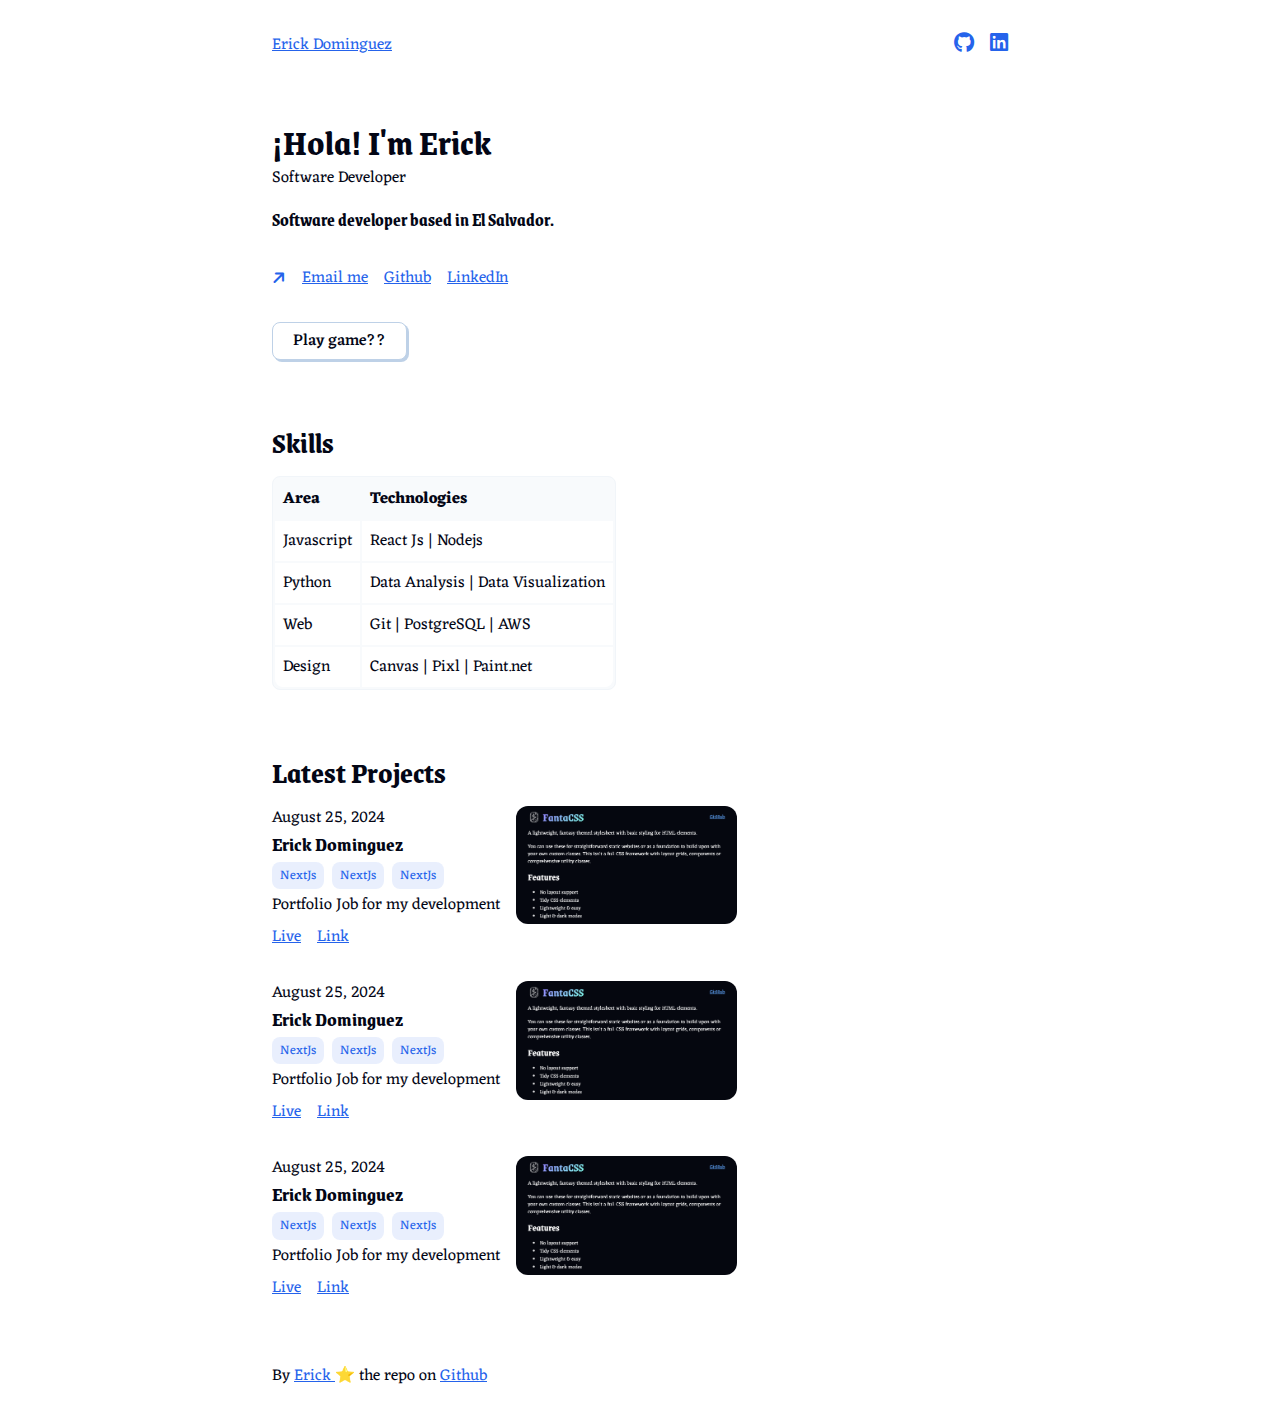
<file: 1_web_portfolio/index.html>
<!DOCTYPE html>
<html lang="en">

<head>
    <meta charset="UTF-8">
    <meta name="viewport" content="width=device-width, initial-scale=1.0">
    <title>Erick Style Portfolio</title>
    <link rel="stylesheet" href="style.css" />
    <link rel="stylesheet" href="fanta.css" />
    <link rel="stylesheet" href="https://cdnjs.cloudflare.com/ajax/libs/font-awesome/6.7.2/css/all.min.css"
        integrity="sha512-Evv84Mr4kqVGRNSgIGL/F/aIDqQb7xQ2vcrdIwxfjThSH8CSR7PBEakCr51Ck+w+/U6swU2Im1vVX0SVk9ABhg=="
        crossorigin="anonymous" referrerpolicy="no-referrer" />

</head>

<body>
    <header>
        <a href="/"> Erick Dominguez </a>
        <nav>
            <a target="_blank" href="https://github.com/00437110"><i class="fa-brands fa-github"></i></a>
            <a target="_blank" href="https://www.linkedin.com/in/erick-dominguez-mejia-7a2981177/"><i
                    class="fa-brands fa-linkedin"></i></a>

        </nav>
    </header>
    <main>
        <section>
            <div class="intro-header">
                <h1>¡Hola! I'm Erick</h1>
                <p>Software Developer</p>
            </div>
            <h5 class="intro-description">
                Software developer based in El Salvador.

            </h5>

            <div class="links-container">
                <i class="fa-solid link-arrow fa-arrow-right"></i>
                <a href="mailto:erick-dominguezm@hotmail.com"> Email me</a>
                <a target="_blank" href="https://github.com/00437110">Github</a>
                <a target="_blank" href="https://www.linkedin.com/in/erick-dominguez-mejia-7a2981177/">LinkedIn</a>


            </div>

            <div id="play-game">
                <button onclick="playGame()">Play game??</button>
            </div>

            <div style="display: none;" class="color-div">
                <h4> Pick a color</h4>
                <p style="display: none;">Great. Now it is ruined.</p>
                <input type="color" id="color-picker" onchange="changeColor()" value="#0084ff" />
                <button style="display: none;" onclick="resetColor()">reset </button>


            </div>



        </section>

        <section>
            <h2>Skills</h2>
            <table>
                <thead>
                    <tr>
                        <th>Area</th>
                        <th>Technologies</th>
                    </tr>
                </thead>
                <tbody>
                    <tr>
                        <td>Javascript</td>
                        <td>React Js | Nodejs</td>
                    </tr>
                    <tr>
                        <td>Python</td>
                        <td>Data Analysis | Data Visualization</td>
                    </tr>
                    <tr>
                        <td>Web</td>
                        <td>Git | PostgreSQL | AWS</td>
                    </tr>
                    <tr>
                        <td>Design</td>
                        <td>Canvas | Pixl | Paint.net</td>
                    </tr>
                </tbody>


            </table>

        </section>


        <section>
            <h2>Latest Projects</h2>
            <div class="cards-grid">
                <div class="project-card">
                    <div>
                        <p>August 25, 2024</p>
                        <h4>Erick Dominguez</h4>
                        <div class="tech-list">
                            <div class="card-button-secondary">
                                <p> NextJs</p>
                            </div>
                            <div class="card-button-secondary">
                                <p> NextJs</p>
                            </div>
                            <div class="card-button-secondary">
                                <p> NextJs</p>
                            </div>

                        </div>
                        <p>
                            Portfolio Job for my development
                        </p>
                        <div class="project-links">
                            <a target="_blank" href="/">Live</a>
                            <a target="_blank" href="/">Link</a>

                        </div>
                    </div>
                    <div class="img-div">
                        <img class="big-img" src="/1_web_portfolio/public/fantacss.png" alt="erick-thumbnail">
                    </div>
                </div>


                <div class="project-card">
                    <div>
                        <p>August 25, 2024</p>
                        <h4>Erick Dominguez</h4>
                        <div class="tech-list">
                            <div class="card-button-secondary">
                                <p> NextJs</p>
                            </div>
                            <div class="card-button-secondary">
                                <p> NextJs</p>
                            </div>
                            <div class="card-button-secondary">
                                <p> NextJs</p>
                            </div>

                        </div>
                        <p>
                            Portfolio Job for my development
                        </p>
                        <div class="project-links">
                            <a target="_blank" href="/">Live</a>
                            <a target="_blank" href="/">Link</a>

                        </div>
                    </div>
                    <div class="img-div">
                        <img class="big-img" src="/1_web_portfolio/public/fantacss.png" alt="erick-thumbnail">
                    </div>
                </div>


                <div class="project-card">
                    <div>
                        <p>August 25, 2024</p>
                        <h4>Erick Dominguez</h4>
                        <div class="tech-list">
                            <div class="card-button-secondary">
                                <p> NextJs</p>
                            </div>
                            <div class="card-button-secondary">
                                <p> NextJs</p>
                            </div>
                            <div class="card-button-secondary">
                                <p> NextJs</p>
                            </div>

                        </div>
                        <p>
                            Portfolio Job for my development
                        </p>
                        <div class="project-links">
                            <a target="_blank" href="/">Live</a>
                            <a target="_blank" href="/">Link</a>

                        </div>
                    </div>
                    <div class="img-div">
                        <img class="big-img" src="/1_web_portfolio/public/fantacss.png" alt="erick-thumbnail">
                    </div>
                </div>
            </div>

        </section>


    </main>
    <footer>
        <p>By <a target="_blank" href="https://github.com/00437110">Erick </a> ⭐ the repo on <a target="_blank"
                href=" "> Github </a></p>

    </footer>
    <script>
        //interactivity for process
        //1- select html elements
        const body = document.querySelector('body') //like css select, it finds the matching element
        const colorInput = document.getElementById('color-picker')//this one selects elements with an id, the color input has the id='color-picker'
        const colorDiv = document.querySelector('.color-div')//we use .color-div because it is a class
        const hiddenText = document.querySelector('.color-div p') //great you ruined
        const resetBtn = document.querySelector('.color-div button')//the reset
        const playBtn = document.getElementById('play-game')//button functionality




        //2-create funcionts

        function playGame() {
            //this function enables the play of the game, by showing the color selector input

            colorDiv.style.display = 'block' //grabbing colorDiv, its style and 
            // its display status and change it to "block", because it is normally in "none"

            playBtn.style.display = 'none' // it will hide the button

        }

        function changeColor() {
            //takae the users selected color on the input and assign it to be the bg color of the website

            const selectedColor = colorInput.value //to get the selected color
            body.style.background = selectedColor
            resetBtn.style.display = 'block' //show the reset buttn, hidden text and remove color input
            hiddenText.style.display = 'block'
            colorInput.style.display = 'none '//remove color input

        }


        function resetColor() {
            colorInput.style.display = 'block'
            body.style.background = 'white' // in case of dark mode, we need to do a function
            playBtn.style.display = 'block'


            hiddenText.style.display = 'none'
            resetBtn.style.display = 'none'
            colorDiv.style.display = 'none'

        }



        //3- asign functions to the buttonhs and call the elements

    </script>
</body>

</html>
</file>
<file: 1_web_portfolio/style.css>
body {
    min-height: 100vh;
    display: flex;
    flex-direction: column;
}

header,
main,
footer {
    max-width: 800px;
    width: 100%;
    margin: 0 auto;
    padding: 2rem;
}

header {
    display: flex;
    align-items: center;
    justify-content: space-between;
    gap: 1rem;
}

nav {
    display: flex;
    align-items: center;
    gap: 1rem;
}

nav i {
    font-size: 1.3rem;
}

main,
section {
    display: flex;
    flex-direction: column;

}

main {
    gap: 4rem;

}

section{
    gap: 1rem;
}

.intro-header p {
    padding-top: 0.25rem; /*will create a bit of space between title and intro space*/

}

.intro-description {
    max-width: 500px;

}

.links-container {
    display: flex;
    align-items: center;
    gap: 1rem;
    padding: 1rem 0;
}

.link-arrow {
    color: var(--color-link);/* from the fantaCSS file*/
    transform: rotate(-45deg);

}

.color-div {
    display: flex;
    flex-direction: column;
    gap: 0.5rem;
}

.cards-grid{
    display: flex;
    flex-direction: column;
    gap: 2rem;

}

.project-card{
    display: flex;
    flex-direction: column;
    gap: 1rem;

}

/*Links to the projects*/
.project-links{
    display: flex;
    align-items: center;
    gap: 1rem;
    padding-top: 0.5rem;
    
}

.tech-list{
    display: flex;
    align-items: center;
    gap: 0.5rem;
    flex-wrap: wrap; /*wrap will let the row wrap to the next line if it overflows the screen*/
    padding: 0.25rem 0; /*0.25 vertical, 0 horizontal*/
}

.tech-list div {
    padding: 0.1rem 0.5rem; /*first is vertical, second is horizontal*/
    border-radius: var(--border-radius-small);
}

.tech-list p {
    font-size: 0.8rem;
}

@media (min-width: 640px) {
    .project-card{
        flex-direction: row; /*everthing is vertically oriented, so this will be in row*/
    }
    
    .project-card .img-div{
        max-width: 30%;
    }
    
}
</file>
<file: 1_web_portfolio/fanta.css>
/**
* Fanta.css (Fantasy + CSS)
* Version 0.1.0
* https://github.com/jamezmca/fantacss
*
* Sections
* 1. Content sectioning
* 2. Text content
* 3. Inline text semantics
* 4. Image and multimedia
* 5. Tables
* 6. Forms
* 7. Interactive elements
*
*/

@import url('https://fonts.googleapis.com/css2?family=Eczar:wght@400..800&family=Grenze:ital,wght@0,100;0,200;0,300;0,400;0,500;0,600;0,700;0,800;0,900;1,100;1,200;1,300;1,400;1,500;1,600;1,700;1,800;1,900&display=swap');

:root {
    --background-primary: white;
    --background-secondary: '';
    --background-tertiary: #dbeafe;
    --background-accent: '';
    --background-compliment: '';
    --background-gradient: '';
    --background-muted: #f8fafc;

    --color-primary: #030615;
    --color-secondary: '';
    --color-tertiary: '';
    --color-accent: '';
    --color-compliment: '';
    --color-gradient: '';
    --color-muted: ;
    --color-link: #2563eb;
    --color-link-transparent: rgba(37, 99, 235, 0.1);

    --color-success: '';
    --color-warning: '';
    --color-error: '';
    --color-info: '';
    --color-highlight: #fef9c3;

    --gradient-start: #9580ff;
    --gradient-end: #80ffea;

    --border-primary: #f1f5f9;
    --border-secondary: #bed1e7;
    --border-highlight: #64748b;
    --border-tertiary: '';

    --shadow-dark: '';
    --shadow-light: '';
    --shadow-text: '';

    --padding-small: 1rem;
    --padding-large: 2rem;

    --border-radius-small: 0.5rem;
    --border-radius-large: 0.75rem;
    --highlight-border-radius: 0.5rem;

    --text-selection: '';
}

/* @media (prefers-color-scheme: dark) {
    :root {
        --background-primary: #05070f;
        --background-secondary: #0e101e;
        --background-tertiary: #121424;
        --background-accent: '';
        --background-compliment: '';
        --background-gradient: '';
        --background-muted: #1a1e32;

        --color-primary: white;
        --color-secondary: '';
        --color-tertiary: '';
        --color-accent: '';
        --color-compliment: '';
        --color-gradient: '';
        --color-muted: ;
        --color-link: #60a5fa;
        --color-link-transparent: rgba(37, 99, 235, 0.1);

        --color-success: '';
        --color-warning: '';
        --color-error: '';
        --color-info: '';
        --color-highlight: #fef9c3;

        --gradient-start: #9580ff;
        --gradient-end: #80ffea;

        --border-primary: #29325b;
        --border-secondary: #323c71;
        --border-highlight: #4649af;
        --border-tertiary: '';

        --shadow-dark: '';
        --shadow-light: '';
        --shadow-text: '';

        --padding-small: 1rem;
        --padding-large: 2rem;

        --border-radius-small: 0.5rem;
        --border-radius-large: 0.75rem;
        --highlight-border-radius: 0.5rem;

        --text-selection: '';
    }
} */

* {
    margin: 0;
    padding: 0;
    box-sizing: border-box;
    font-family: "Eczar", serif;
}

body {
    background: var(--background-primary);
    color: var(--color-primary);
    font-size: 0.875rem;
    line-height: 1.6rem;
}

/* Special */
.text-gradient {
    -webkit-text-fill-color: transparent;
    -webkit-background-clip: text;
    background-image: linear-gradient(135deg, var(--gradient-start) 0, var(--gradient-end) 100%);
    background-size: 100%;
    -webkit-box-decoration-break: clone;
}


/* Typography */
h1,
h2,
h3,
h4,
h5,
h6,
button {
    font-family: "Grenze", serif;
    width: fit-content;
}

h1 {
    font-size: 1.875rem;
    line-height: 2.25rem;
}

h2 {
    font-size: 1.5rem;
    line-height: 2rem;
}

h3 {
    font-size: 1.25rem;
    line-height: 1.75rem;
}

h4 {
    font-size: 1.125rem;
    line-height: 1.75rem;
}

h5 {
    font-size: 1rem;
    line-height: 1.5rem;
}

h6 {
    font-size: 0.875rem;
    line-height: 1.25rem;
}

p {
    display: block;
    width: fit-content;
}

span {
    font-weight: inherit;
    font-size: inherit;
    line-height: inherit;
}

/* Content Sectioning */

main {}

header {}

footer {}

nav {}

section {}

address {
    font-style: normal;
}

aside {
    float: right;
    width: 40%;
    padding: 0.75rem;
    margin: 0.5rem;
    font-style: italic;
    color: var(--color-primary);
    background-color: var(--background-muted);
    border-radius: var(--border-radius-large);
}


/* Text Content */
blockquote {
    position: relative;
    padding-left: 1.5rem;
    margin: 0;
}

blockquote::after {
    content: "";
    display: block;
    position: absolute;
    left: 0;
    top: 0;
    height: 100%;
    border-left: 7px solid var(--border-primary);
    border-radius: 6px;
}

blockquote footer {
    padding-top: 1rem;
}

dd {
    padding-bottom: 11px;
}

dl {}

dt {
    font-weight: bold;
}

figure {}

figcaption {
    padding-top: 10px;
    font-size: 0.8rem;
}

hr {}


ul,
ol {
    list-style-position: inside;
    padding-left: 1rem;
}

li {
    line-height: 1.6em;
}

/* Inline Text Elements */

a {
    color: var(--color-link);
}

a:active,
a:focus,
a:hover {
    text-decoration: none;
}

mark,
samp,
kbd,
code,
time {
    border-radius: var(--highlight-border-radius, 4px);
    box-decoration-break: clone;
    -webkit-box-decoration-break: clone;
}

mark {
    background-color: var(--color-highlight);
    padding: 0 4px;
}

samp {
    font-weight: bold;
    padding: 0.5rem 1rem;
    background-color: var(--background-muted);
    color: var(--color-primary);
}

kbd,
time {
    padding: 0rem 0.5rem;
    background-color: var(--background-muted);
    color: var(--color-primary);
}

code,
pre {
    font-size: 0.9em;
    padding: 0.2rem 0.5rem;
    background: var(--background-muted);
    border: 1px solid var(--border-primary);
    max-width: fit-content;
    overflow-x: auto;
}

pre>code {
    padding: 10px;
    border: 0;
    display: block;
    overflow-x: auto;
}

pre {
    border-radius: var(--border-radius-large);
}

sup,
sub {
    line-height: normal;
}

/* Image and multimedia */
audio {
    width: 100%;
}

audio,
img,
video {
    border-radius: var(--border-radius-large);
    max-width: 100%;
}

img {
    height: auto;
}

/* Tables */
table {
    width: fit-content;
    border: 1px solid var(--border-primary);
    background: var(--background-muted);
    border-radius: var(--border-radius-small);
}

table tr:last-child td:first-child {
    border-bottom-left-radius: 8px;
}

table tr:last-child td:last-child {
    border-bottom-right-radius: 8px;
}

table tr:first-child th:first-child {
    border-top-left-radius: 8px;
}

table tr:first-child th:last-child {
    border-top-right-radius: 8px;
}

th {
    background-color: var(--background-muted);
}

td {
    background: var(--background-primary);
}

td,
th {
    text-align: left;
    padding: 8px;
}

thead {
    border-collapse: collapse;
}

tfoot {
    border-top: 1px solid black;
}

table tr:hover td,
tbody tr:nth-child(even):hover td {
    background-color: var(--background-muted);
}

/* Form elements */
input,
button,
select,
optgroup,
textarea {
    /* margin: 0; */
}

button,
select,
input[type="submit"],
input[type="button"],
input[type="checkbox"],
input[type="range"],
input[type="radio"] {
    cursor: pointer;
}

button {
    color: var(--color-primary);
    background-color: var(--background-primary);
    width: fit-content;
    font-family: inherit;
    font-size: inherit;
    font-weight: 500;
    padding: 0.25rem 1.25rem;
    border: 1.5px solid var(--border-secondary);
    border-radius: var(--border-radius-small);
    box-shadow: 2px 2px 0 0 var(--border-secondary);
    transition-duration: 200ms;
}

button:hover {
    box-shadow: 0 0 0 0 var(--border-secondary);
    transform: translate(2px, 2px);
}

button[disabled]:hover {
    box-shadow: 2px 2px 0 0 var(--border-secondary);
    transform: translate(0, 0);
}

button:disabled,
button[disabled] {
    border: 1.5px solid var(--border-secondary);
    cursor: initial;
    opacity: 0.55;
}

label {
    display: block;
    max-width: fit-content;
    font-weight: 500;
}

input,
textarea,
select {
    font-size: 1em;
    background-color: var(--background-muted);
    border: 1px solid var(--border-secondary);
    color: var(--color-primary);
    padding: 0.5rem 0.75rem;
    border-radius: var(--border-radius-small);
    width: 100%;
    /* max-width: fit-content; */
    outline: none;
    appearance: none;
}

input:disabled {
    cursor: not-allowed;
    opacity: 0.6;
}

input[type="number"].buttonless {
    appearance: textfield;
    -moz-appearance: textfield;
}

input[type="number"].buttonless::-webkit-inner-spin-button {
    display: none;
    appearance: none;
}

input[type="number"].buttonless::-webkit-outer-spin-button {
    -webkit-appearance: none;
    margin: 0;
}

input[type="checkbox"],
input[type="radio"] {
    padding: 0.5rem;
    width: fit-content;
    vertical-align: middle;
    position: relative;
    margin: 0.5rem 0.25rem 0.5rem 0.5rem;
    /* margin-right: 0.33em;
    margin-top: 0.31em; */
}

input[type="checkbox"] {
    border-radius: 7px;
    margin-left: 0;
}

input[type="radio"] {
    border-radius: 100%;
}

input[type="checkbox"]:checked,
input[type="radio"]:checked {
    background: var(--border-secondary);
}

input[type="range"] {
    vertical-align: middle;
    padding: 0;
}

input[type="color"] {
    appearance: none;
    border: none;
    outline-style: none;
    padding: initial;
    max-width: initial;
    height: 2rem;
    width: 3rem;
}

select:is([multiple]) {
    background: none;
    height: fit-content;
}

fieldset:focus-within,
input:focus-within,
textarea:focus-within,
select:focus-within {
    border-color: var(--border-highlight);
}

fieldset:hover,
input:hover,
textarea:hover,
select:hover {
    border-color: var(--border-highlight);
}

progress {
    appearance: none;
    height: 1rem;
    margin: 0.75rem 0;
}

progress::-webkit-progress-bar {
    background: var(--background-main);
    border: 1px solid var(--border-primary);
    border-radius: var(--highlight-border-radius);
}

progress::-webkit-progress-value {
    background-color: var(--color-link);
    border-radius: var(--border-radius-small);
}

progress::-moz-progress-bar {
    background-color: var(--color-link);
    border-radius: var(--border-radius-small);
}

fieldset {
    border: 1px solid var(--border-primary);
    border-radius: var(--border-radius-small);
    margin: 0;
    margin-bottom: 6px;
    padding: 1rem;
    max-width: fit-content;
}

/* Interactive elements */
details {
    border: 1px solid var(--border-primary);
    border-radius: var(--border-radius-small);
    padding: 0.5rem 0.75rem;
}

summary {
    font-weight: bold;
}

details[open] summary {
    border-bottom: 1px solid var(--border-primary);
    margin-bottom: 0.5rem;
}

.card,
.button-card {
    background-color: var(--background-muted);
    color: var(--color-primary);
    padding: 1rem;
    border-radius: 0.5rem;
}

.card {
    border: 1px solid var(--color-link-transparent);
}

.button-card {
    border: 1px solid var(--border-secondary);
}

.button-card {
    box-shadow: none;
}

.button-card:hover {
    transform: translate(0);
    box-shadow: none;
    border-color: var(--border-highlight);
}

.card-button-primary,
.card-button-secondary {
    border: none !important;
    box-shadow: none !important;
}

.card-button-primary {
    color: var(--background-primary);
    background: var(--color-link);
}

.card-button-secondary {
    color: var(--color-link);
    background: var(--color-link-transparent);
}

.card-button-primary:hover,
.card-button-secondary:hover {
    transform: none;
    opacity: 0.6;
}


@media (min-width: 640px) {
    body {
        font-size: 1rem;
        line-height: 1.5rem;
    }

    h1 {
        font-size: 2.25rem;
        line-height: 2.5rem;
    }

    h2 {
        font-size: 1.875rem;
        line-height: 2.25rem;
    }

    h3 {
        font-size: 1.5rem;
        line-height: 2rem;
    }

    h4 {
        font-size: 1.25rem;
        line-height: 1.75rem;
    }

    h5 {
        font-size: 1.125rem;
        line-height: 1.75rem;
    }

    h6 {
        font-size: 1rem;
        line-height: 1.5rem;
    }

    button {
        width: fit-content;
    }

    input {
        max-width: 600px;
    }
}
</file>
